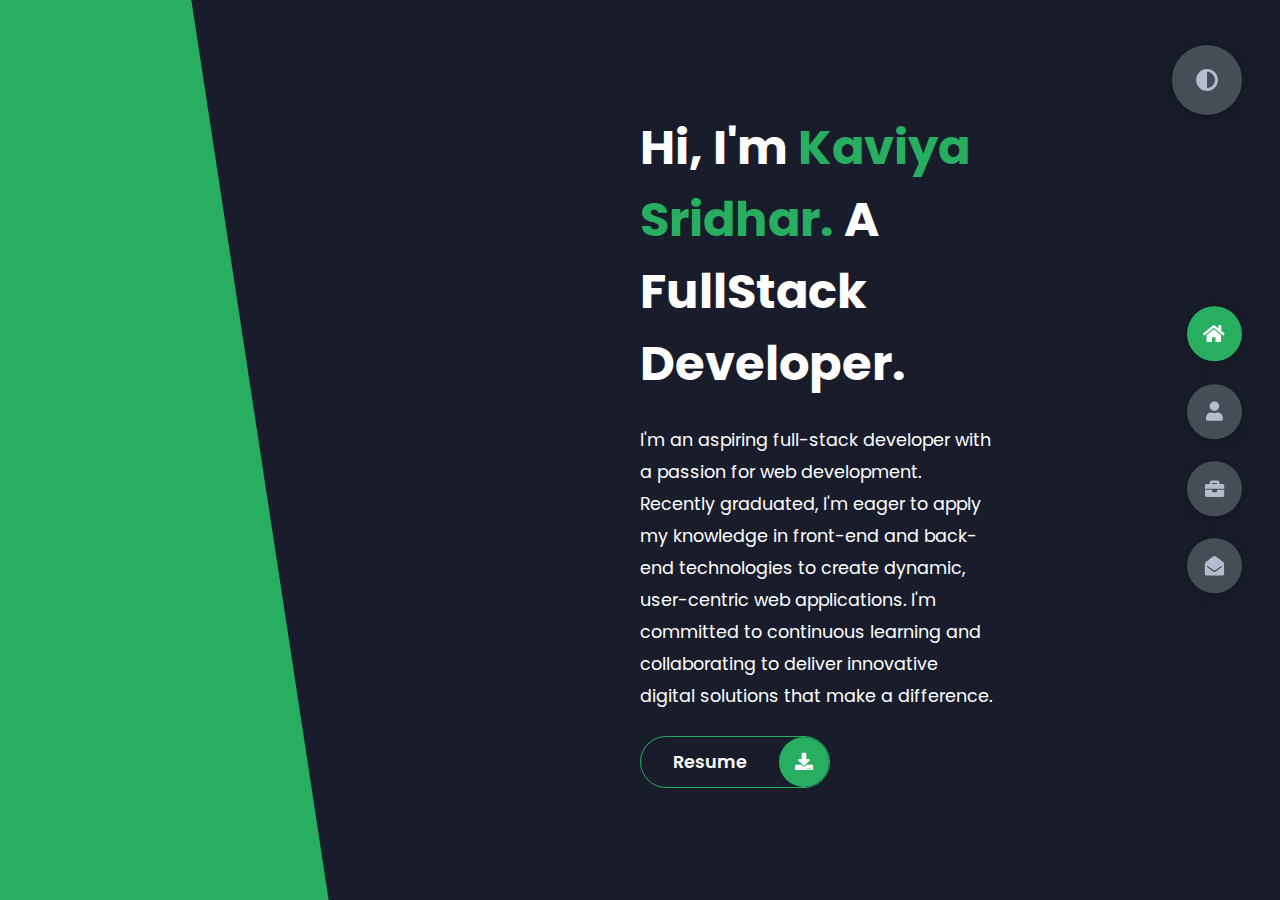
<file: PortfolioProject/index.html>
<!DOCTYPE html>
<html lang="en">
    <head>
        <meta charset="UTF-8">
        <meta http-equiv="X-UA-Compatible" content="IE=edge">
        <meta name="viewport" content="width=device-width, initial-scale=1.0">
        <title>Portfolio</title>
        <link rel="stylesheet" href="styles/styles.css">
        <link rel="preconnect" href="https://fonts.googleapis.com">
        <link rel="preconnect" href="https://fonts.gstatic.com" crossorigin>
        <link rel="stylesheet"
            href="https://cdnjs.cloudflare.com/ajax/libs/font-awesome/5.15.4/css/all.min.css"
            integrity="sha512-1ycn6IcaQQ40/MKBW2W4Rhis/DbILU74C1vSrLJxCq57o941Ym01SwNsOMqvEBFlcgUa6xLiPY/NS5R+E6ztJQ=="
            crossorigin="anonymous" referrerpolicy="no-referrer" />
        <link
            href="https://fonts.googleapis.com/css2?family=Poppins:wght@400;500;600;700;800&display=swap"
            rel="stylesheet">
    </head>
    <body class="main-content">
        <header class="container header active" id="home">
            <div class="header-content">
                <div class="left-header">
                    <div class="h-shape"></div>
                    <div class="image">
                        <!-- <img src="" alt=""> -->
                    </div>
                </div>
                <div class="right-header">
                    <h1 class="name">
                        Hi, I'm <span>Kaviya Sridhar.</span>
                        A FullStack Developer.
                    </h1>
                    <p>
                        I'm an aspiring full-stack developer with a passion for
                        web development. Recently graduated, I'm eager to apply
                        my knowledge in front-end and back-end technologies to
                        create dynamic, user-centric web applications. I'm
                        committed to continuous learning and collaborating to
                        deliver innovative digital solutions that make a
                        difference.
                    </p>
                    <div class="btn-con">
                        <a href="img/kav resume.jpg" target="_blank"
                            class="main-btn">
                            <span class="btn-text">Resume</span>
                            <span class="btn-icon"><i class="fas fa-download"></i></span>
                        </a>
                    </div>
                </div>
            </div>
        </header>
        <!-- about section -->
        <main>
            <section class="container about" id="about">
                <div class="main-title">
                    <h2>About <span>me</span><span class="bg-text">my stats</span></h2>
                </div>
                <div class="about-container">
                    <div class="left-about">
                        <h4>Information About me</h4>
                        <p>
                            I'm a web enthusiast, constantly learning and
                            passionate about coding. As a newcomer, I'm excited
                            to contribute my skills and creativity to the
                            ever-evolving digital landscape. <br /> <br />
                            As an emerging full-stack developer, I'm driven by a
                            thirst for knowledge and a love for crafting digital
                            experiences. Committed to honing my skills and
                            delivering innovative solutions.
                        </p>
                        <div class="btn-con">
                            <a href="img/kav resume.jpg" class="main-btn">
                                <span class="btn-text">Resume</span>
                                <span class="btn-icon"><i
                                        class="fas fa-download"></i></span>
                            </a>
                        </div>
                    </div>
                    <div class="right-about">
                        <div class="about-item">
                            <div class="abt-text">
                                <p class="large-text">10+</p>
                                <p class="small-text">Projects <br /> Completed</p>
                            </div>
                        </div>
                        <!-- <div class="about-item">
                            <div class="abt-text">
                                <p class="large-text">10+</p>
                                <p class="small-text">Years of <br /> experience</p>
                            </div>
                        </div>
                        <div class="about-item">
                            <div class="abt-text">
                                <p class="large-text">300+</p>
                                <p class="small-text">Happy <br /> Clients</p>
                            </div>
                        </div>
                        <div class="about-item">
                            <div class="abt-text">
                                <p class="large-text">400+</p>
                                <p class="small-text">Customer <br /> reviews</p>
                            </div> -->
                        </div>
                    </div>
                </div>
                <div class="about-stats">
                    <h4 class="stat-title">My Skills</h4>
                    <div class="progress-bars">
                        <div class="progress-bar">
                            <p class="prog-title">HTML</p>
                            <div class="progress-con">
                                <p class="prog-text">80%</p>
                                <div class="progress">
                                    <span class="html"></span>
                                </div>
                            </div>
                        </div>
                        <div class="progress-bar">
                            <p class="prog-title">CSS</p>
                            <div class="progress-con">
                                <p class="prog-text">80%</p>
                                <div class="progress">
                                    <span class="css"></span>
                                </div>
                            </div>
                        </div>
                        <div class="progress-bar">
                            <p class="prog-title">javascript</p>
                            <div class="progress-con">
                                <p class="prog-text">55%</p>
                                <div class="progress">
                                    <span class="js"></span>
                                </div>
                            </div>
                        </div>
                        <div class="progress-bar">
                            <p class="prog-title">ReactJS</p>
                            <div class="progress-con">
                                <p class="prog-text">60%</p>
                                <div class="progress">
                                    <span class="react"></span>
                                </div>
                            </div>
                        </div>
                        <div class="progress-bar">
                            <p class="prog-title">NodeJS</p>
                            <div class="progress-con">
                                <p class="prog-text">60%</p>
                                <div class="progress">
                                    <span class="node"></span>
                                </div>
                            </div>
                        </div>
                        <div class="progress-bar">
                            <p class="prog-title">Java</p>
                            <div class="progress-con">
                                <p class="prog-text">70%</p>
                                <div class="progress">
                                    <span class="python"></span>
                                </div>
                            </div>
                        </div>
                        <div class="progress-bar">
                            <p class="prog-title">Angular</p>
                            <div class="progress-con">
                                <p class="prog-text">60%</p>
                                <div class="progress">
                                    <span class="python"></span>
                                </div>
                            </div>
                        </div>
                        <div class="progress-bar">
                            <p class="prog-title">Bootstrap</p>
                            <div class="progress-con">
                                <p class="prog-text">65%</p>
                                <div class="progress">
                                    <span class="python"></span>
                                </div>
                            </div>
                        </div>
                        <div class="progress-bar">
                            <p class="prog-title">JQuery</p>
                            <div class="progress-con">
                                <p class="prog-text">65%</p>
                                <div class="progress">
                                    <span class="python"></span>
                                </div>
                            </div>
                        </div>
                        <div class="progress-bar">
                            <p class="prog-title">PHP</p>
                            <div class="progress-con">
                                <p class="prog-text">55%</p>
                                <div class="progress">
                                    <span class="python"></span>
                                </div>
                            </div>
                        </div>
                    </div>
                </div>
                <h4 class="stat-title">My Timeline</h4>
                <div class="timeline">
                    <div class="timeline-item">
                        <div class="tl-icon">
                            <i class="fas fa-briefcase"></i>
                        </div>
                        <p class="tl-duration">2020 - 2024</p>
                        <h5>BE - CSE<span> - KIOT.</span></h5>
                        <p>
                            Lorem ipsum dolor sit amet consectetur adipisicing
                            elit. Saepe quasi vero fugit.
                        </p>
                    </div>
                    <div class="timeline-item">
                        <div class="tl-icon">
                            <i class="fas fa-briefcase"></i>
                        </div>
                        <p class="tl-duration">2019 - 2020</p>
                        <h5>Intermediate<span> - ST Mary's GHSS.</span></h5>
                        <p>
                            Lorem ipsum dolor sit amet consectetur adipisicing
                            elit. Saepe quasi vero fugit.
                        </p>
                    </div>
                    <div class="timeline-item">
                        <div class="tl-icon">
                            <i class="fas fa-briefcase"></i>
                        </div>
                        <p class="tl-duration">2017 - 2018</p>
                        <h5>Secondary<span> - ST Mary's GHSS. </span></h5>
                        <p>
                            Lorem ipsum dolor sit amet consectetur adipisicing
                            elit. Saepe quasi vero fugit.
                        </p>
                    </div>
                    <!-- <div class="timeline-item">
                        <div class="tl-icon">
                            <i class="fas fa-briefcase"></i>
                        </div>
                        <p class="tl-duration">2009 - 2013</p>
                        <h5>Business Degree<span> - Sussex University</span></h5>
                        <p>
                            Lorem ipsum dolor sit amet consectetur adipisicing
                            elit. Saepe quasi vero fugit.
                        </p>
                    </div> -->
                    <!-- <div class="timeline-item">
                        <div class="tl-icon">
                            <i class="fas fa-briefcase"></i>
                        </div>
                        <p class="tl-duration">2013 - 2016</p>
                        <h5>Computer Science Degree<span> - Brookes University</span></h5>
                        <p>
                            Lorem ipsum dolor sit amet consectetur adipisicing
                            elit. Saepe quasi vero fugit.
                        </p>
                    </div> -->
                    <!-- <div class="timeline-item">
                        <div class="tl-icon">
                            <i class="fas fa-briefcase"></i>
                        </div>
                        <p class="tl-duration">2017 - present</p>
                        <h5>3d Animation<span> - Brighton University</span></h5>
                        <p>
                            Lorem ipsum dolor sit amet consectetur adipisicing
                            elit. Saepe quasi vero fugit.
                        </p>
                    </div> -->
                </div>
            </section>

            <!-- portfolio -->
            <section class="container" id="portfolio">
                <div class="main-title">
                    <h2>My <span>Portfolio</span><span class="bg-text">My Work</span></h2>
                </div>
                <p class="port-text">
                    Here is some of my work that I've done in various
                    programming languages.
                </p>
                <div class="portfolios">
                    <div class="portfolio-item">
                        <div class="image"> My LinkHub
                            <img src="img/linkedin.png" alt>
                        </div>
                        <div class="hover-items">
                            <h3>Project Source</h3>
                            <div class="icons">
                                <a href="#" class="icon">
                                    <i class="fab fa-github"></i>
                                </a>
                                <a href="#" class="icon">
                                    <i class="fab fa-linkedin"></i>
                                </a>
                                <!-- <a href="#" class="icon">
                                    <i class="fab fa-youtube"></i>
                                </a> -->
                            </div>
                        </div>
                    </div>
                    <div class="portfolio-item">
                        <div class="image"> ProfileCardify
                            <img src="img/profilecard.png" alt>
                        </div>
                        <div class="hover-items">
                            <h3>Project Source</h3>
                            <div class="icons">
                                <a href="#" class="icon">
                                    <i class="fab fa-github"></i>
                                </a>
                                <a href="#" class="icon">
                                    <i class="fab fa-linkedin"></i>
                                </a>
                                <!-- <a href="#" class="icon">
                                    <i class="fab fa-youtube"></i>
                                </a> -->
                            </div>
                        </div>
                    </div>
                    <div class="portfolio-item">
                        <div class="image"> LeaveTrackr
                            <img src="img/elms.png" alt>
                        </div>
                        <div class="hover-items">
                            <h3>Project Source</h3>
                            <div class="icons">
                                <a href="#" class="icon">
                                    <i class="fab fa-github"></i>
                                </a>
                                <a href="#" class="icon">
                                    <i class="fab fa-linkedin"></i>
                                </a>
                                <!-- <a href="#" class="icon">
                                    <i class="fab fa-youtube"></i>
                                </a> -->
                            </div>
                        </div>
                    </div>
                    <div class="portfolio-item">
                        <div class="image"> MailMaster
                            <img src="img/massmail dis.png" alt>
                        </div>
                        <div class="hover-items">
                            <h3>Project Source</h3>
                            <div class="icons">
                                <a href="#" class="icon">
                                    <i class="fab fa-github"></i>
                                </a>
                                <a href="#" class="icon">
                                    <i class="fab fa-linkedin"></i>
                                </a>
                                <!-- <a href="#" class="icon">
                                    <i class="fab fa-youtube"></i>
                                </a> -->
                            </div>
                        </div>
                    </div>
                    <div class="portfolio-item">
                        <div class="image"> BloodAid
                            <img src="img/blood donation.png" alt>
                        </div>
                        <div class="hover-items">
                            <h3>Project Source</h3>
                            <div class="icons"> 
                                <a href="#" class="icon">
                                    <i class="fab fa-github"></i>
                                </a>
                                <a href="#" class="icon">
                                    <i class="fab fa-linkedin"></i>
                                </a>
                                <!-- <a href="#" class="icon">
                                    <i class="fab fa-youtube"></i>
                                </a> -->
                            </div>
                        </div>
                    </div>
                    <div class="portfolio-item">
                        <div class="image"> TravelEase
                            <img src="img/travel.png" alt>
                        </div>
                        <div class="hover-items">
                            <h3>Project Source</h3>
                            <div class="icons"> 
                                <a href="#" class="icon">
                                    <i class="fab fa-github"></i>
                                </a>
                                <a href="#" class="icon">
                                    <i class="fab fa-linkedin"></i>
                                </a>
                                <!-- <a href="#" class="icon">
                                    <i class="fab fa-youtube"></i>
                                </a> -->
                            </div>
                        </div>
                    </div>
                    <div class="portfolio-item">
                        <div class="image"> TaskEase
                            <img src="img/todo list.png" alt>
                        </div>
                        <div class="hover-items">
                            <h3>Project Source</h3>
                            <div class="icons"> 
                                <a href="#" class="icon">
                                    <i class="fab fa-github"></i>
                                </a>
                                <a href="#" class="icon">
                                    <i class="fab fa-linkedin"></i>
                                </a>
                                <!-- <a href="#" class="icon">
                                    <i class="fab fa-youtube"></i>
                                </a> -->
                            </div>
                        </div>
                    </div>
                    <div class="portfolio-item">
                        <div class="image"> TiltifyLite
                            <img src="img/tiltify.png" alt>
                        </div>
                        <div class="hover-items">
                            <h3>Project Source</h3>
                            <div class="icons"> 
                                <a href="#" class="icon">
                                    <i class="fab fa-github"></i>
                                </a>
                                <a href="#" class="icon">
                                    <i class="fab fa-linkedin"></i>
                                </a>
                                <!-- <a href="#" class="icon">
                                    <i class="fab fa-youtube"></i>
                                </a> -->
                            </div>
                        </div>
                    </div>
                    <div class="portfolio-item">
                        <div class="image"> TaskMinder
                            <img src="img/taskmng.png" alt>
                        </div>
                        <div class="hover-items">
                            <h3>Project Source</h3>
                            <div class="icons"> 
                                <a href="#" class="icon">
                                    <i class="fab fa-github"></i>
                                </a>
                                <a href="#" class="icon">
                                    <i class="fab fa-linkedin"></i>
                                </a>
                                <!-- <a href="#" class="icon">
                                    <i class="fab fa-youtube"></i>
                                </a>-->
                            </div> 
                        </div>
                    </div>
                </div>
            </section>

            <!-- blogs -->
            <!-- <section class="container" id="blogs">
                <div class="blogs-content">
                    <div class="main-title">
                        <h2>My <span>Blogs</span><span class="bg-text">My Blogs</span></h2>
                    </div>
                    <div class="blogs">
                        <div class="blog">
                            <img src="img/port6.jpg" alt>
                            <div class="blog-text">
                                <h4>
                                    How to Create Your Own Website
                                </h4>
                                <p>
                                    Lorem ipsum dolor sit, amet consectetur
                                    adipisicing elit.
                                    Doloribus natus voluptas, eos obcaecati
                                    recusandae amet?
                                </p>
                            </div>
                        </div>
                        <div class="blog">
                            <img src="img/blog1.jpg" alt>
                            <div class="blog-text">
                                <h4>
                                    How to Become an Expert in Web Design
                                </h4>
                                <p>
                                    Lorem ipsum dolor sit, amet consectetur
                                    adipisicing elit.
                                    Doloribus natus voluptas, eos obcaecati
                                    recusandae amet?
                                </p>
                            </div>
                        </div>
                        <div class="blog">
                            <img src="img/blog2.jpg" alt>
                            <div class="blog-text">
                                <h4>
                                    Become a Web Designer in 10 Days
                                </h4>
                                <p>
                                    Lorem ipsum dolor sit, amet consectetur
                                    adipisicing elit.
                                    Doloribus natus voluptas, eos obcaecati
                                    recusandae amet?
                                </p>
                            </div>
                        </div>
                        <div class="blog">
                            <img src="img/blog3.jpg" alt>
                            <div class="blog-text">
                                <h4>
                                    Debbuging made easy with Web Inspector
                                </h4>
                                <p>
                                    Lorem ipsum dolor sit, amet consectetur
                                    adipisicing elit.
                                    Doloribus natus voluptas, eos obcaecati
                                    recusandae amet?
                                </p>
                            </div>
                        </div>
                        <div class="blog">
                            <img src="img/port1.jpg" alt>
                            <div class="blog-text">
                                <h4>
                                    Get started with Web Design and UI Design
                                </h4>
                                <p>
                                    Lorem ipsum dolor sit, amet consectetur
                                    adipisicing elit.
                                    Doloribus natus voluptas, eos obcaecati
                                    recusandae amet?
                                </p>
                            </div>
                        </div>
                        <div class="blog">
                            <img src="img/port3.jpg" alt>
                            <div class="blog-text">
                                <h4>
                                    This is what you need to know about Web
                                    Design
                                </h4>
                                <p>
                                    Lorem ipsum dolor sit, amet consectetur
                                    adipisicing elit.
                                    Doloribus natus voluptas, eos obcaecati
                                    recusandae amet?
                                </p>
                            </div>
                        </div>
                    </div>
                </div>
            </section> -->

            <!-- contact  -->
            <section class="container contact" id="contact">
                <div class="contact-container">
                    <div class="main-title">
                        <h2>Contact <span>Me</span><span class="bg-text">Contact</span></h2>
                    </div>
                    <div class="contact-content-con">
                        <div class="left-contact">
                            <h4>Contact me here</h4>
                            <!-- <p>
                                Lorem ipsum dolor sit amet consectetur
                                adipisicing elit.
                                In, laborum numquam? Quam excepturi perspiciatis
                                quas quasi.
                            </p> -->
                            <div class="contact-info">
                                <div class="contact-item">
                                    <div class="icon">
                                        <i class="fas fa-map-marker-alt"></i>
                                        <span>Location</span>
                                    </div>
                                    <p>
                                        : Salem, TamilNadu, India
                                    </p>
                                </div>
                                <div class="contact-item">
                                    <div class="icon">
                                        <i class="fas fa-envelope"></i>
                                        <span>Email</span>
                                    </div>
                                    <p>
                                        <span>: kaviya.sridhar03@gmail.com</span>
                                    </p>
                                </div>
                                <!-- <div class="contact-item">
                                    <div class="icon">
                                        <i class="fas fa-user-graduate"></i>
                                        <span>Education</span>
                                    </div>
                                    <p>
                                        <span>: Sussex University, East Sussex</span>
                                    </p>
                                </div> -->
                                <div class="contact-item">
                                    <div class="icon">
                                        <i class="fas fa-user-graduate"></i>
                                        <span>Mobile Number</span>
                                    </div>
                                    <p>
                                        <span>: 6382799561</span>
                                    </p>
                                </div>
                                <!-- <div class="contact-item">
                                    <div class="icon">
                                        <i class="fas fa-globe-africa"></i>
                                        <span>Languages</span>
                                    </div>
                                    <p>
                                        <span>: Afrikaans, English, Spanish</span>
                                    </p>
                                </div> -->
                            </div>
                            <div class="contact-icons">
                                <div class="contact-icon">
                                    <a href="https://www.linkedin.com/in/kaviya-sridhar-79b285247" target="_blank">
                                        <i class="fab fa-linkedin"></i>
                                    </a>
                                    <a href="https://github.com/kaviya-Srii" target="_blank">
                                        <i class="fab fa-github"></i>
                                    </a>
                                    <a href="#" target="_blank">
                                        <i class="fab fa-instagram"></i>
                                    </a>
                                </div>
                            </div>
                        </div>
                        <div class="right-contact">
                            <form action class="contact-form">
                                <div class="input-control i-c-2">
                                    <input type="text" required
                                        placeholder="YOUR NAME">
                                    <input type="email" required
                                        placeholder="YOUR EMAIL">
                                </div>
                                <div class="input-control">
                                    <input type="text" required
                                        placeholder="ENTER SUBJECT">
                                </div>
                                <div class="input-control">
                                    <textarea name id cols="15" rows="8"
                                        placeholder="Message Here..."></textarea>
                                </div>
                                <div class="submit-btn">
                                    <a href="img/kav resume.jpg" class="main-btn">
                                        <span class="btn-text">Resume</span>
                                        <span class="btn-icon"><i
                                                class="fas fa-download"></i></span>
                                    </a>
                                </div>
                            </form>
                        </div>
                    </div>
                </div>
            </section>
        </main>

        <div class="controls">
            <div class="control active-btn" data-id="home">
                <i class="fas fa-home"></i>
            </div>
            <div class="control" data-id="about">
                <i class="fas fa-user"></i>
            </div>
            <div class="control" data-id="portfolio">
                <i class="fas fa-briefcase"></i>
            </div>
            <!-- <div class="control" data-id="blogs">
                <i class="far fa-newspaper"></i>
            </div> -->
            <div class="control" data-id="contact">
                <i class="fas fa-envelope-open"></i>
            </div>
        </div>
        <div class="theme-btn">
            <i class="fas fa-adjust"></i>
        </div>
        <script src="app.js"></script>
    </body>
</html>
</file>
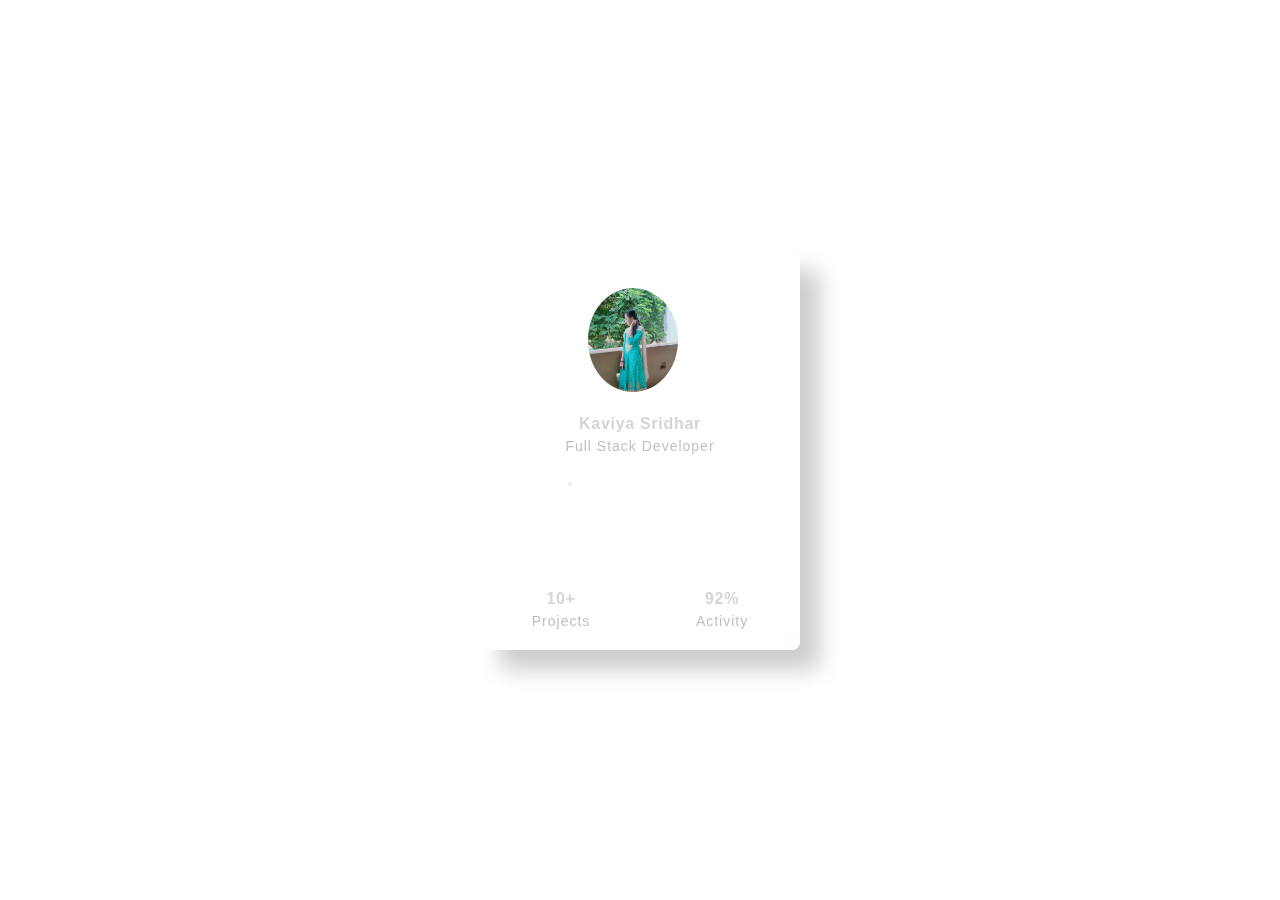
<file: PortfolioProject/index1.html>
<!DOCTYPE html>
<html lang="en">
  <head>
    <meta charset="UTF-8">
    <meta name="viewport" content="width=device-width, initial-scale=1.0">
    <title>Document</title>
    <link rel="stylesheet" href="style.css">
  </head>
  <body>
    <div class="card">
      <div class="card-img">
        <img src="img/Kav image.jpg">
      </div>
      <div class="desc">
        <h6 class="primary-text">Kaviya Sridhar</h6>
        <h6 class="secondary-text">Full Stack Developer</h6>
      </div>
      <div class="btn">
        <button class=""><a href="index.html">View Profile</a></button>
      </div>
      <div class="details">
        <div class="rating">
          <h6 class="primary-text"> 10+</h6>
          <h6 class="secondary-text"> Projects </h6>
        </div>
        <div class="activity">
          <h6 class="primary-text"> 92% </h6>
          <h6 class="secondary-text"> Activity </h6>
        </div>
      </div>
    </div>
    <!-- <a href="https://youtu.be/4R8m56HGjvY" target="_blank">
  Watch Me Code &nbsp;<i class="fa fa-youtube-play" aria-hidden="true"></i> 
  </a> -->

  </body>
</html>
</file>
<file: PortfolioProject/styles/styles.css>
* {
  margin: 0;
  padding: 0;
  box-sizing: border-box;
  list-style: none;
}

:root {
  --color-primary: #191d2b;
  --color-secondary: #27AE60;
  --color-white: #FFFFFF;
  --color-black: #000;
  --color-grey0: #f8f8f8;
  --color-grey-1: #dbe1e8;
  --color-grey-2: #b2becd;
  --color-grey-3: #6c7983;
  --color-grey-4: #454e56;
  --color-grey-5: #2a2e35;
  --color-grey-6: #12181b;
  --br-sm-2: 14px;
  --box-shadow-1: 0 3px 15px rgba(0,0,0,.3);
}

.light-mode {
  --color-primary: #FFFFFF;
  --color-secondary: #F56692;
  --color-white: #454e56;
  --color-black: #000;
  --color-grey0: #f8f8f8;
  --color-grey-1: #6c7983;
  --color-grey-2: #6c7983;
  --color-grey-3: #6c7983;
  --color-grey-4: #454e56;
  --color-grey-5: #f8f8f8;
  --color-grey-6: #12181b;
}

body {
  background-color: var(--color-primary);
  font-family: "Poppins", sans-serif;
  font-size: 1.1rem;
  color: var(--color-white);
  transition: all 0.4s ease-in-out;
}

a {
  display: inline-block;
  text-decoration: none;
  color: inherit;
  font-family: inherit;
}

header {
  min-height: 100vh;
  color: var(--color-white);
  overflow: hidden;
  padding: 0 !important;
}

section {
  min-height: 100vh;
  width: 100%;
  position: absolute;
  left: 0;
  top: 0;
  padding: 3rem 18rem;
}

.container {
  display: none;
  transform: translateY(-100%) scale(0);
  transition: all 0.4s ease-in-out;
  background-color: var(--color-primary);
}

.active {
  display: block;
  animation: appear 1s ease-in-out;
  transform: translateY(0) scaleY(1);
}
@keyframes appear {
  0% {
    transform: translateY(-100%) scaleY(0);
  }
  100% {
    transform: translateY(0) scaleY(1);
  }
}

.controls {
  position: fixed;
  z-index: 10;
  top: 50%;
  right: 3%;
  display: flex;
  flex-direction: column;
  align-items: center;
  justify-content: center;
  transform: translateY(-50%);
}
.controls .control {
  padding: 1rem;
  cursor: pointer;
  background-color: var(--color-grey-4);
  width: 55px;
  height: 55px;
  border-radius: 50%;
  display: flex;
  justify-content: center;
  align-items: center;
  margin: 0.7rem 0;
  box-shadow: var(--box-shadow-1);
}
.controls .control i {
  font-size: 1.2rem;
  color: var(--color-grey-2);
  pointer-events: none;
}
.controls .active-btn {
  background-color: var(--color-secondary);
  transition: all 0.4s ease-in-out;
}
.controls .active-btn i {
  color: var(--color-white);
}

.theme-btn {
  top: 5%;
  right: 3%;
  width: 70px;
  height: 70px;
  border-radius: 50%;
  background-color: var(--color-grey-4);
  cursor: pointer;
  position: fixed;
  display: flex;
  justify-content: center;
  align-items: center;
  box-shadow: 0 3px 15px rgba(0, 0, 0, 0.3);
  transition: all 0.1s ease-in-out;
}
.theme-btn:active {
  transform: translateY(-3px);
}
.theme-btn i {
  font-size: 1.4rem;
  color: var(--color-grey-2);
  pointer-events: none;
}

/*Header-content*/
.header-content {
  display: grid;
  grid-template-columns: repeat(2, 1fr);
  min-height: 100vh;
}
.header-content .left-header {
  display: flex;
  align-items: center;
  position: relative;
}
.header-content .left-header .h-shape {
  transition: all 0.4s ease-in-out;
  width: 65%;
  height: 100%;
  background-color: var(--color-secondary);
  position: absolute;
  left: 0;
  top: 0;
  z-index: -1;
  clip-path: polygon(0 0, 46% 0, 79% 100%, 0% 100%);
}
.header-content .left-header .image {
  /* border-radius: var(--br-sm-2);
  height: 90%;
  width: 68%;
  margin-left: 4rem;
  background-color: var(--color-black);
  transition: all 0.4s ease-in-out; */
}
.header-content .left-header .image img {
  width: 100%;
  height: 100%;
  object-fit: cover;
  transition: all 0.4s ease-in-out;
  filter: grayscale(100%);
}
.header-content .left-header .image img:hover {
  filter: grayscale(0);
}
.header-content .right-header {
  display: flex;
  flex-direction: column;
  justify-content: center;
  padding-right: 18rem;
}
.header-content .right-header .name {
  font-size: 3rem;
}
.header-content .right-header .name span {
  color: var(--color-secondary);
}
.header-content .right-header p {
  margin: 1.5rem 0;
  line-height: 2rem;
}

/*About*/
.about-container {
  display: grid;
  grid-template-columns: repeat(2, 1fr);
  padding-top: 3.5rem;
  padding-bottom: 5rem;
}
.about-container .right-about {
  display: grid;
  grid-template-columns: repeat(2, 1fr);
  grid-gap: 2rem;
}
.about-container .right-about .about-item {
  border: 1px solid var(--color-grey-5);
  border-radius: 5px;
  transition: all 0.4s ease-in-out;
  box-shadow: 1px 2px 15px rgba(0, 0, 0, 0.1);
}
.about-container .right-about .about-item:hover {
  cursor: default;
  transform: translateY(-5px);
  border: 1px solid var(--color-secondary);
  box-shadow: 1px 4px 15px rgba(0, 0, 0, 0.32);
}
.about-container .right-about .about-item .abt-text {
  padding: 1.5rem;
  display: flex;
  flex-direction: column;
}
.about-container .right-about .about-item .abt-text .large-text {
  font-size: 3rem;
  font-weight: 700;
  color: var(--color-secondary);
}
.about-container .right-about .about-item .abt-text .small-text {
  padding-left: 3rem;
  position: relative;
  text-transform: uppercase;
  font-size: 1.2rem;
  color: var(--color-grey-1);
  letter-spacing: 2px;
}
.about-container .right-about .about-item .abt-text .small-text::before {
  content: "";
  position: absolute;
  left: 0;
  top: 15px;
  width: 2rem;
  height: 2px;
  background-color: var(--color-grey-5);
}
.about-container .left-about {
  padding-right: 5rem;
}
.about-container .left-about p {
  line-height: 2rem;
  padding: 1rem;
  color: var(--color-grey-1);
}
.about-container .left-about h4 {
  font-size: 2rem;
  text-transform: uppercase;
}

.about-stats {
  padding-bottom: 4rem;
}
.about-stats .progress-bars {
  display: grid;
  grid-template-columns: repeat(2, 1fr);
  grid-gap: 2rem;
}
.about-stats .progress-bars .progress-bar {
  display: flex;
  flex-direction: column;
}
.about-stats .progress-bars .progress-bar .prog-title {
  text-transform: uppercase;
  font-weight: 500;
}
.about-stats .progress-bars .progress-bar .progress-con {
  display: flex;
  align-items: center;
}
.about-stats .progress-bars .progress-bar .progress-con .prog-text {
  color: var(--color-grey-2);
}
.about-stats .progress-bars .progress-bar .progress-con .progress {
  width: 100%;
  height: 0.45rem;
  background-color: var(--color-grey-4);
  margin-left: 1rem;
  position: relative;
}
.about-stats .progress-bars .progress-bar .progress-con .progress span {
  position: absolute;
  top: 0;
  left: 0;
  height: 100%;
  background-color: var(--color-secondary);
  transition: all 0.4s ease-in-out;
  width: 60%;
}
.about-stats .progress-bars .progress-bar .progress-con .progress .html {
  width: 80%;
}
.about-stats .progress-bars .progress-bar .progress-con .progress .css {
  width: 95%;
}
.about-stats .progress-bars .progress-bar .progress-con .progress .js {
  width: 75%;
}
.about-stats .progress-bars .progress-bar .progress-con .progress .react {
  width: 60%;
}
.about-stats .progress-bars .progress-bar .progress-con .progress .node {
  width: 87%;
}
.about-stats .progress-bars .progress-bar .progress-con .progress .python {
  width: 70%;
}

.stat-title {
  text-transform: uppercase;
  font-size: 1.4rem;
  text-align: center;
  padding: 3.5rem 0;
  position: relative;
}
.stat-title::before {
  content: "";
  position: absolute;
  left: 50%;
  top: 0;
  width: 40%;
  height: 1px;
  background-color: var(--color-grey-5);
  transform: translateX(-50%);
}

/*Timeline*/
.timeline {
  display: grid;
  grid-template-columns: repeat(2, 1fr);
  grid-gap: 2rem;
  padding-bottom: 3rem;
}
.timeline .timeline-item {
  position: relative;
  padding-left: 3rem;
  border-left: 1px solid var(--color-grey-5);
}
.timeline .timeline-item .tl-icon {
  position: absolute;
  left: -27px;
  top: 0;
  background-color: var(--color-secondary);
  width: 50px;
  height: 50px;
  border-radius: 50%;
  display: flex;
  align-items: center;
  justify-content: center;
}
.timeline .timeline-item .tl-icon i {
  font-size: 1.3rem;
}
.timeline .timeline-item .tl-duration {
  padding: 0.2rem 0.6rem;
  background-color: var(--color-grey-5);
  border-radius: 15px;
  display: inline-block;
  font-size: 0.8rem;
  text-transform: uppercase;
  font-weight: 500;
}
.timeline .timeline-item h5 {
  padding: 1rem 0;
  text-transform: uppercase;
  font-size: 1.3rem;
  font-weight: 600;
}
.timeline .timeline-item h5 span {
  color: var(--color-grey-2);
  font-weight: 500;
  font-size: 1.2rem;
}
.timeline .timeline-item p {
  color: var(--color-grey-2);
}

.port-text {
  padding: 2rem 0;
  text-align: center;
}

.portfolios {
  display: grid;
  grid-template-columns: repeat(3, 1fr);
  grid-gap: 2rem;
  margin-top: 3rem;
}
.portfolios .portfolio-item {
  position: relative;
  border-radius: 15px;
}
.portfolios .portfolio-item img {
  width: 100%;
  height: 300px;
  object-fit: cover;
  border-radius: 15px;
}

.portfolios .portfolio-item .image{
  text-align: center;
  font-weight: bold;
}

.portfolios .portfolio-item .hover-items {
  width: 100%;
  height: 100%;
  background-color: var(--color-secondary);
  position: absolute;
  left: 0;
  top: 0;
  border-radius: 15px;
  display: flex;
  justify-content: center;
  align-items: center;
  flex-direction: column;
  opacity: 0;
  transform: scale(0);
  transition: all 0.4s ease-in-out;
}
.portfolios .portfolio-item .hover-items h3 {
  font-size: 1.5rem;
  color: var(--color-white);
  margin-bottom: 1.5rem;
}
.portfolios .portfolio-item .hover-items .icons {
  display: flex;
  justify-content: center;
  align-items: center;
}
.portfolios .portfolio-item .hover-items .icons .icon {
  background-color: var(--color-primary);
  border-radius: 50%;
  width: 50px;
  height: 50px;
  display: flex;
  align-items: center;
  justify-content: center;
  margin: 0 1rem;
  cursor: pointer;
  transition: all 0.4s ease-in-out;
}
.portfolios .portfolio-item .hover-items .icons .icon i {
  font-size: 1.5rem;
  color: var(--color-white);
  margin: 0 1rem;
}
.portfolios .portfolio-item .hover-items .icons .icon:hover {
  background-color: var(--color-white);
}
.portfolios .portfolio-item .hover-items .icons .icon:hover i {
  color: var(--color-primary);
}

.portfolio-item:hover .hover-items {
  opacity: 1;
  transform: scale(1);
}

.blogs {
  display: grid;
  grid-template-columns: repeat(3, 1fr);
  grid-gap: 2rem;
  margin-top: 3rem;
}
.blogs .blog {
  position: relative;
  background-color: var(--color-grey-5);
  border-radius: 5px;
  box-shadow: 1px 1px 20px rgba(0, 0, 0, 0.1);
  transition: all 0.4s ease-in-out;
}
.blogs .blog:hover {
  box-shadow: 1px 1px 20px rgba(0, 0, 0, 0.3);
  transform: translateY(-5px);
  transition: all 0.4s ease-in-out;
}
.blogs .blog:hover img {
  filter: grayscale(0);
  transform: scale(1.1);
  box-shadow: 0px 4px 15px rgba(0, 0, 0, 0.8);
}
.blogs .blog img {
  width: 100%;
  height: 300px;
  object-fit: cover;
  border-top-left-radius: 5px;
  border-top-right-radius: 5px;
  filter: grayscale(100%);
  transition: all 0.4s ease-in-out;
}
.blogs .blog .blog-text {
  margin-top: -7px;
  padding: 1.1rem;
  border-top: 8px solid var(--color-secondary);
}
.blogs .blog .blog-text h4 {
  font-size: 1.5rem;
  margin-bottom: 0.7rem;
  transition: all 0.4s ease-in-out;
  cursor: pointer;
}
.blogs .blog .blog-text h4:hover {
  color: var(--color-secondary);
}
.blogs .blog .blog-text p {
  color: var(--color-grey-2);
  line-height: 2rem;
  padding-bottom: 1rem;
}

.contact-content-con {
  display: flex;
  padding-top: 3.5rem;
}
.contact-content-con .left-contact {
  flex: 2;
}
.contact-content-con .left-contact h4 {
  margin-top: 1rem;
  font-size: 2rem;
  text-transform: uppercase;
}
.contact-content-con .left-contact p {
  margin: 1rem 0;
  line-height: 2rem;
}
.contact-content-con .left-contact .contact-info .contact-item {
  display: flex;
  align-items: center;
  justify-content: space-between;
}
.contact-content-con .left-contact .contact-info .contact-item p {
  margin: 0.3rem 0 !important;
  padding: 0 !important;
}
.contact-content-con .left-contact .contact-info .contact-item .icon {
  display: grid;
  grid-template-columns: 40px 1fr;
}
.contact-content-con .left-contact .contact-info .contact-item .icon i {
  display: flex;
  align-items: center;
  font-size: 1.3rem;
}
.contact-content-con .left-contact .contact-icon {
  display: flex;
  margin-top: 2rem;
}
.contact-content-con .left-contact .contact-icon a {
  display: flex;
  align-items: center;
  color: var(--color-white);
  background-color: var(--color-grey-5);
  cursor: pointer;
  justify-content: center;
  width: 50px;
  height: 50px;
  border-radius: 50%;
  margin: 0 0.4rem;
  transition: all 0.4s ease-in-out;
}
.contact-content-con .left-contact .contact-icon a:hover {
  background-color: var(--color-secondary);
}
.contact-content-con .left-contact .contact-icon a:hover i {
  color: var(--color-primary);
}
.contact-content-con .left-contact .contact-icon a i {
  display: flex;
  align-items: center;
  justify-content: center;
  font-size: 1.3rem;
}
.contact-content-con .right-contact {
  flex: 3;
  margin-left: 3rem;
}
.contact-content-con .right-contact .input-control {
  margin: 1.5rem 0;
}
.contact-content-con .right-contact .input-control input, .contact-content-con .right-contact .input-control textarea {
  border-radius: 30px;
  font-weight: inherit;
  font-size: inherit;
  font-family: inherit;
  padding: 0.8rem 1.1rem;
  outline: none;
  border: none;
  background-color: var(--color-grey-5);
  width: 100%;
  color: var(--color-white);
  resize: none;
}
.contact-content-con .right-contact .i-c-2 {
  display: flex;
}
.contact-content-con .right-contact .i-c-2 :last-child {
  margin-left: 1.5rem;
}
.contact-content-con .right-contact .submit-btn {
  display: flex;
  justify-content: flex-start;
}

/*Independed components*/
.btn-con {
  display: flex;
  align-self: flex-start;
}

.main-btn {
  border-radius: 30px;
  color: inherit;
  font-weight: 600;
  position: relative;
  border: 1px solid var(--color-secondary);
  display: flex;
  align-self: flex-start;
  align-items: center;
  overflow: hidden;
}
.main-btn .btn-text {
  padding: 0 2rem;
}
.main-btn .btn-icon {
  background-color: var(--color-secondary);
  display: flex;
  align-items: center;
  justify-content: center;
  border-radius: 50%;
  padding: 1rem;
}
.main-btn::before {
  content: "";
  position: absolute;
  top: 0;
  right: 0;
  transform: translateX(100%);
  transition: all 0.4s ease-out;
  z-index: -1;
}
.main-btn:hover {
  transition: all 0.4s ease-out;
}
.main-btn:hover::before {
  width: 100%;
  height: 100%;
  background-color: var(--color-secondary);
  transform: translateX(0);
  transition: all 0.4s ease-out;
}

.main-title {
  text-align: center;
}
.main-title h2 {
  position: relative;
  text-transform: uppercase;
  font-size: 4rem;
  font-weight: 700;
}
.main-title h2 span {
  color: var(--color-secondary);
}
.main-title h2 .bg-text {
  position: absolute;
  top: 50%;
  left: 50%;
  color: var(--color-grey-5);
  transition: all 0.4s ease-in-out;
  z-index: -1;
  transform: translate(-50%, -50%);
  font-weight: 800;
  font-size: 6.3rem;
}

.about-container .left-about p {
  padding-left: 0;
}

@media screen and (max-width: 600px) {
  header {
    padding: 0 !important;
  }

  .theme-btn {
    width: 50px;
    height: 50px;
  }

  .header-content {
    grid-template-columns: repeat(1, 1fr);
    padding-bottom: 6rem;
  }

  .left-header .h-shape {
    display: none;
  }

  .right-header {
    grid-row: 1;
    padding-right: 0rem !important;
    width: 90%;
    margin: 0 auto;
  }
  .right-header .name {
    font-size: 2.5rem !important;
    text-align: center;
    padding-top: 3rem;
  }

  .header-content .left-header .image {
    margin: 0 auto;
    width: 90%;
  }

  .controls {
    top: auto;
    bottom: 0;
    flex-direction: row;
    justify-content: center;
    left: 50%;
    transform: translateX(-50%);
    width: 100%;
    background-color: var(--color-grey-5);
  }
  .controls .control {
    margin: 1rem 0.3rem;
  }

  .about-container {
    grid-template-columns: repeat(1, 1fr);
  }
  .about-container .right-about {
    grid-template-columns: repeat(1, 1fr);
    padding-top: 2.5rem;
  }
  .about-container .left-about {
    padding-right: 0;
  }
  .about-container .left-about p {
    padding-left: 0;
  }

  .timeline {
    grid-template-columns: repeat(1, 1fr);
    padding-bottom: 6rem;
  }

  .container {
    padding: 2rem 2.5rem !important;
  }

  .about-stats .progress-bars {
    grid-template-columns: repeat(1, 1fr);
  }

  .portfolios {
    grid-template-columns: repeat(1, 1fr);
    padding-bottom: 6rem;
    margin-top: 1rem;
  }

  .blogs {
    grid-template-columns: repeat(1, 1fr);
    padding-bottom: 6rem;
  }

  .contact-content-con {
    flex-direction: column;
  }
  .contact-content-con .right-contact {
    margin-left: 0;
    margin-top: 2.5rem;
  }

  .contact-content-con .right-contact .i-c-2 {
    flex-direction: column;
  }

  .contact-content-con .right-contact .i-c-2 :last-child {
    margin-left: 0;
    margin-top: 1.5rem;
  }

  .contact-content-con .right-contact {
    margin-bottom: 6rem;
  }

  .contact-item {
    flex-direction: column;
    margin: 1rem 0;
  }
  .contact-item p {
    font-size: 15px;
    color: var(--color-grey-2);
  }
  .contact-item span {
    font-size: 15px;
  }
  .contact-item .icon {
    grid-template-columns: 25px 1fr;
  }

  .main-title h2 {
    font-size: 2rem;
  }
  .main-title h2 span {
    font-size: 2.3rem;
  }
  .main-title h2 .bg-text {
    font-size: 2.3rem;
  }
}
@media screen and (max-width: 1432px) {
  .container {
    padding: 7rem 11rem;
  }

  .contact-content-con {
    flex-direction: column;
  }
  .contact-content-con .right-contact {
    margin-left: 0;
    margin-top: 2.5rem;
  }

  .contact-content-con .right-contact .i-c-2 {
    flex-direction: column;
  }

  .contact-content-con .right-contact .i-c-2 :last-child {
    margin-left: 0;
    margin-top: 1.5rem;
  }

  .contact-content-con .right-contact {
    margin-bottom: 6rem;
  }

  .main-title h2 .bg-text {
    font-size: 5.5rem;
  }
}
@media screen and (max-width: 1250px) {
  .blogs {
    grid-template-columns: repeat(2, 1fr);
    margin-top: 6rem;
  }

  .portfolios {
    grid-template-columns: repeat(2, 1fr);
  }

  .header-content .right-header {
    padding-right: 9rem;
  }
}
@media screen and (max-width: 660px) {
  .blogs {
    grid-template-columns: repeat(1, 1fr);
  }

  .portfolios {
    grid-template-columns: repeat(1, 1fr);
  }
}
@media screen and (max-width: 1070px) {
  .about-container {
    grid-template-columns: repeat(1, 1fr);
  }
  .about-container .right-about {
    padding-top: 2.5rem;
  }

  .main-title h2 {
    font-size: 4rem;
  }
  .main-title h2 span {
    font-size: 4rem;
  }
  .main-title h2 .bg-text {
    font-size: 4.5rem;
  }
}
@media screen and (max-width: 970px) {
  .container {
    padding: 7rem 6rem;
  }

  .about-container .left-about {
    padding-right: 0rem;
  }

  .header-content {
    grid-template-columns: repeat(1, 1fr);
    padding-bottom: 6rem;
  }

  .left-header .h-shape {
    display: none;
  }
  .left-header .image {
    width: 90% !important;
    margin: 0 auto !important;
  }

  .right-header {
    grid-row: 1;
    padding-right: 0rem !important;
    width: 90%;
    margin: 0 auto;
  }
  .right-header .name {
    font-size: 2.5rem !important;
    text-align: center;
    padding-top: 3rem;
  }
}
@media screen and (max-width: 700px) {
  .container {
    padding: 7rem 3rem;
  }

  .about-stats .progress-bars {
    grid-template-columns: repeat(1, 1fr);
  }

  .about-container .right-about {
    grid-template-columns: repeat(1, 1fr);
  }

  .timeline {
    grid-template-columns: repeat(1, 1fr);
  }

  .main-title h2 {
    font-size: 3rem;
  }
  .main-title h2 span {
    font-size: 3rem;
  }
  .main-title h2 .bg-text {
    font-size: 4rem;
  }
}

/*# sourceMappingURL=styles.css.map */
</file>
<file: PortfolioProject/style.css>
*{
  padding: 0;
  margin: 0;
  -webkit-box-sizing: border-box;
          box-sizing: border-box;
}
body{
  background: url(https://dl.dropbox.com/s/mpmu0gjtxv2x3fs/Webp.net-resizeimage%20%281%29.jpg?raw=1) no-repeat center center fixed; 
  background-size: cover;
}

.card{
  height: 400px;
  width: 320px;
  background-color: rgba(255, 255, 255, 0.06);
  -webkit-backdrop-filter: blur(20px);
          backdrop-filter: blur(20px);
  position: absolute;
   margin: auto;
  left: 0;
  right: 0;
  top: 0;
  bottom: 0;
  border-radius: 8px;
  -webkit-box-shadow: 20px 20px 22px rgba(0,0,0,0.2);
          box-shadow: 20px 20px 22px rgba(0,0,0,0.2);
  font-family: 'Poppins',sans-serif;
}
.card-img{
  height: 120px;
  width: 120px;
  background-color: rgba(255, 255, 255, 0.06);
  -webkit-backdrop-filter: blur(20px);
          backdrop-filter: blur(20px);
  border-radius: 50%;
  position: absolute;
  margin: 30px auto 20px  auto;
  left: 0;
  right: 0;

}
.card-img img{
  height: 86%;
  border-radius: 50%;
  margin-left: 7%;
  margin-top: 7%;
}
h6{
  margin: 0;
}
.desc{
  width: 100%;
  text-align: center;
  position: absolute;
  top: 160px;
}
.primary-text{
  color: #d5d5d5;
  font-size: 16px;
  font-weight: 600;
  letter-spacing: 0.7px;
  margin: 5px 0;
}
.secondary-text{
  color: #c0c0c0;
  font-weight: 400;
  font-size: 14px;
  letter-spacing: 1px;
  margin: 5px 0;
}
.btn{
  width: 100%;
  text-align: center;
  position: absolute;
  top: 220px;
  right: 70px;
  cursor: pointer;

}
/* button{
  background-color: rgba(255, 255, 255, 0.06);
  -webkit-backdrop-filter: blur(20px);
          backdrop-filter: blur(20px);
  border: none;

} */
.details{
  display: -ms-grid;
  display: grid;
  width: 100%;
  height: 70px;
  padding: 5px 0;
  -ms-grid-columns: auto auto;
  grid-template-columns: auto auto;
  background-color: rgba(255, 255, 255, 0.06);
  -webkit-backdrop-filter: blur(20px);
          backdrop-filter: blur(20px);
  position: absolute;
  bottom: 0;
  border-radius: 0 0 8px 8px;
}
.details>div{
  text-align: center;
}
.details>div:first-child{
  border-right: 2px solid rgba(255,255,255,0.08);
}
/* button{
  width: 80%;
  padding: 15px 0;
  position: absolute;
  left: 10%;
  top: 240px;
  border-radius: 5px;
  outline: none;
} */
a{
  color: #ffffff;
  font-family: "Poppins",sans-serif;
  font-weight: 400;
  letter-spacing: 0.5px;
  position:absolute;
  right:20px ;
  top:20px;
  border:3px solid #ffffff;
  border-radius: 5px;
  text-decoration:none;
}
a>.fa{
color: #FF0000;
}
@media screen and (min-width: 451px) {
a{
  font-size: 18px;
   padding:8px 12px 8px 12px;
}
}

@media screen and (max-width: 450px) {
a{
  font-size: 12px;
   padding:5px 8px 5px 8px;
}
}
</file>
